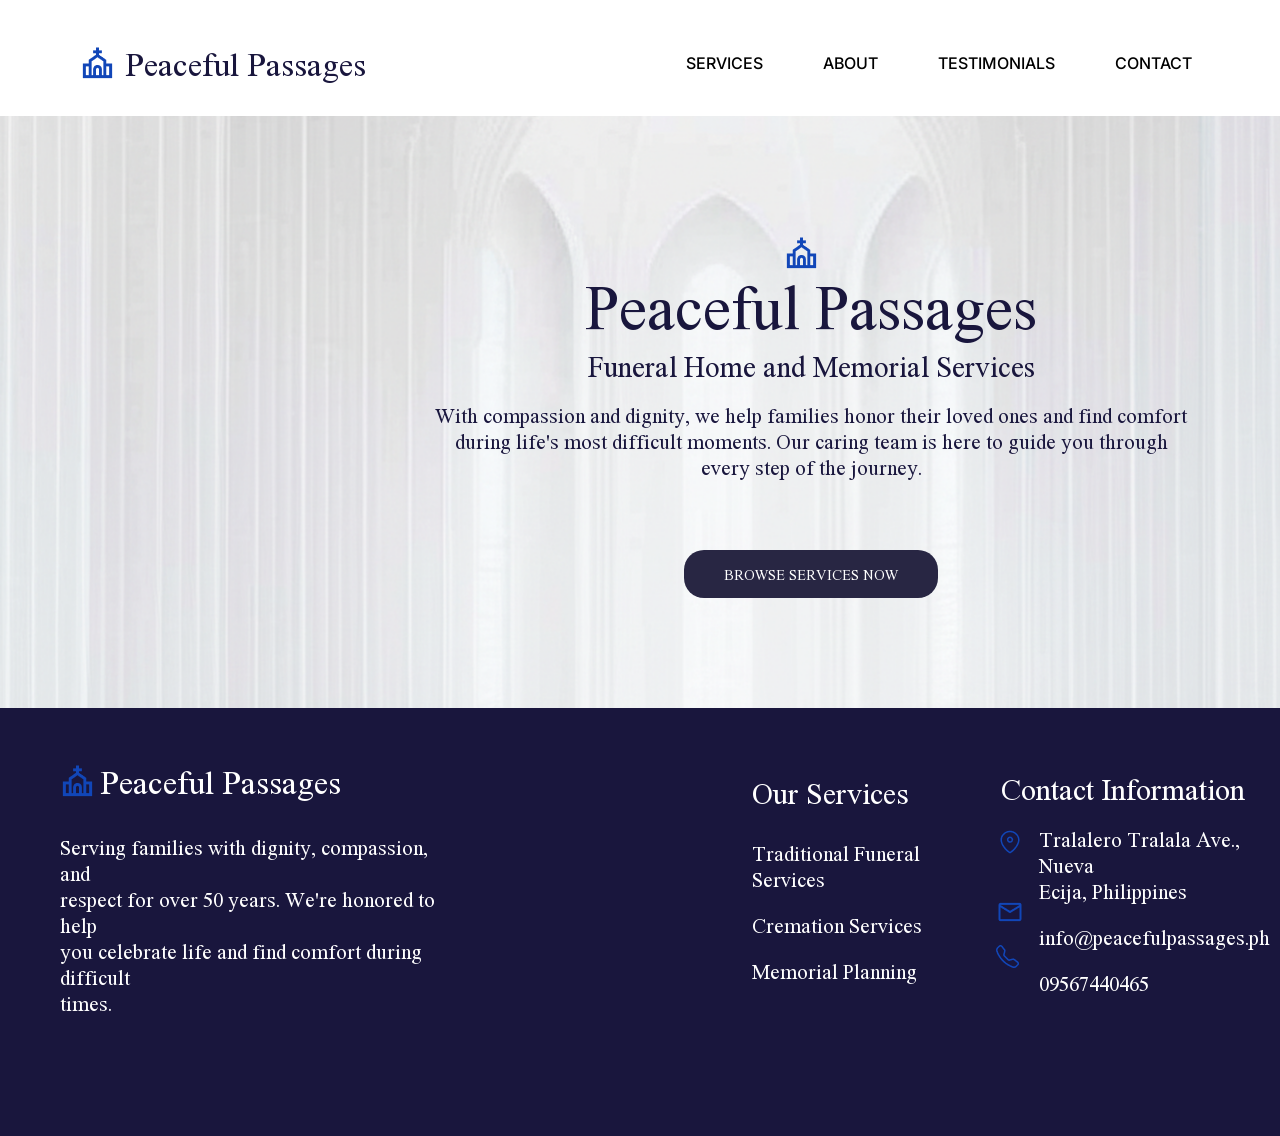
<file: index.html>
<!DOCTYPE html>
<html lang="en">
<head>
    <meta charset="UTF-8">
    <meta name="viewport" content="width=device-width, initial-scale=1.0">
    <title>Peaceful Passages</title>
    <link rel="stylesheet" href="index.css">
    <link rel="preconnect" href="https://fonts.googleapis.com">
    <link rel="preconnect" href="https://fonts.gstatic.com" crossorigin>
    <link href="https://fonts.googleapis.com/css2?family=Inter:ital,opsz,wght@0,14..32,100..900;1,14..32,100..900&family=Lora:ital,wght@0,400..700;1,400..700&family=Montserrat:ital,wght@0,100..900;1,100..900&family=Nuosu+SIL&family=Rubik+Mono+One&family=Rubik:ital,wght@0,300..900;1,300..900&display=swap" rel="stylesheet">
    <link rel="preconnect" href="https://fonts.googleapis.com">
    <link rel="preconnect" href="https://fonts.gstatic.com" crossorigin>
    <link href="https://fonts.googleapis.com/css2?family=Inter:ital,opsz,wght@0,14..32,100..900;1,14..32,100..900&family=Lora:ital,wght@0,400..700;1,400..700&family=Montserrat:ital,wght@0,100..900;1,100..900&family=Nuosu+SIL&family=Rubik+Mono+One&family=Rubik:ital,wght@0,300..900;1,300..900&display=swap" rel="stylesheet">
</head>
<body>
    <div class="header">
        <div class="header-left-section">
            <img src="./images/tdesign_church.png" alt="">
            <p>Peaceful Passages</p>
        </div>
            <div class="header-right-section">
                <ul>
                    <li><p><a class="serv" href="services.html">SERVICES</a></p></li>
                    <li><p>ABOUT</p></li>
                    <li><p><a class="test" href="testimonials.html">TESTIMONIALS</a></p></li>
                    <li><p>CONTACT</p></li>
                </ul>
            </div>
    </div>

    <div class="img-bg">
        <div class="img-bg-center">
            <div class="church">
                <img src="./images/tdesign_church.png" alt="">
            </div>
            <div class="peace">
                <p>Peaceful Passages</p>
            </div>
            <div class="funeral">
                <p>Funeral Home and Memorial Services</p>
            </div>
            <div class="compassion">
                <p>With compassion and dignity, we help families honor their loved ones and find comfort <br>
                    during life's most difficult moments. Our caring team is here to guide you through <br>
                    every step of the journey.</p>
            </div>
            <div class="butt">
                <button  class="button">BROWSE SERVICES NOW</button>
            </div>
        </div>
    </div>

    <div class="last">
        <div class="lasty">
            <div class="last-left-section">
                <img class="jaja" src="./images/tdesign_church.png" alt="">
                <p class="peaces">Peaceful Passages</p>
            </div>
            <div class="mga div">
                <div>
                    <p class="serve">Serving families with dignity, compassion, and <br>
                        respect for over 50 years. We're honored to help <br>
                        you celebrate life and find comfort during difficult <br>
                        times.
                    </p>
                    <div class="one">
                        <ul>
                            <li><p class="our">Our Services</p></li>
                            <li><p class="trad">Traditional Funeral Services</p></li>
                            <li><p class="crem">Cremation Services</p></li>
                            <li><p class="mem">Memorial Planning</p></li>
                        </ul>
                    </div>
                    <div class="hays">
                        <div>
                            <p class="contact">Contact Information</p>
                        </div>
                        <div class="sagol">
                            <div class="imges">
                                <ul>
                                    <li><img class="img1" src="./images/mynaui_location.png" alt=""></li>
                                    <li><img class="img2" src="./images/line-md_email.png" alt=""></li>
                                    <li><img class="img3" src="./images/bi_telephone.png" alt=""></li>
                                </ul>
                            </div>
                            <div class="two">
                                <ul>
                                    <li><p>Tralalero Tralala Ave., Nueva <br> Ecija, Philippines</p></li>
                                    <li><p>info@peacefulpassages.ph</p></li>
                                    <li><p>09567440465</p></li>
                                </ul>
                            </div>
                        </div>
                    </div>
                </div>
            </div>
        </div>
    </div>
</body>
</html>
</file>
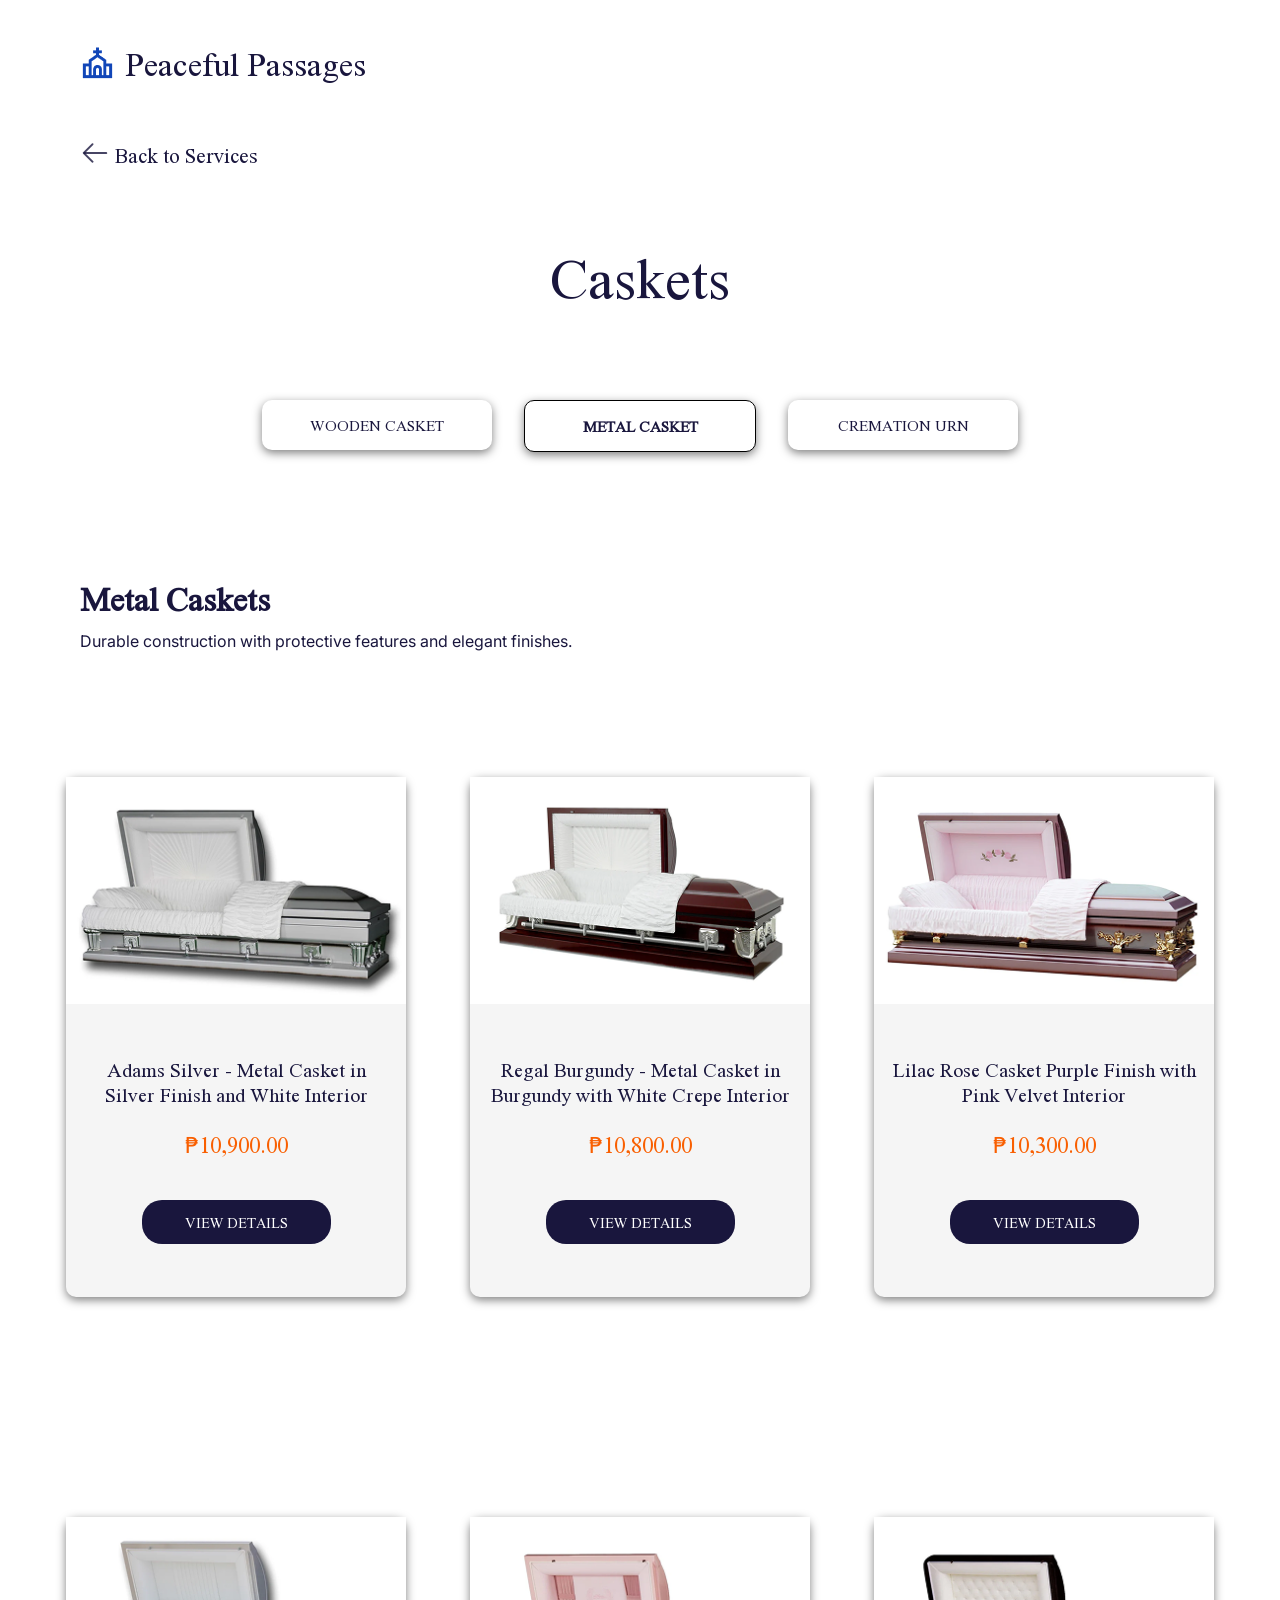
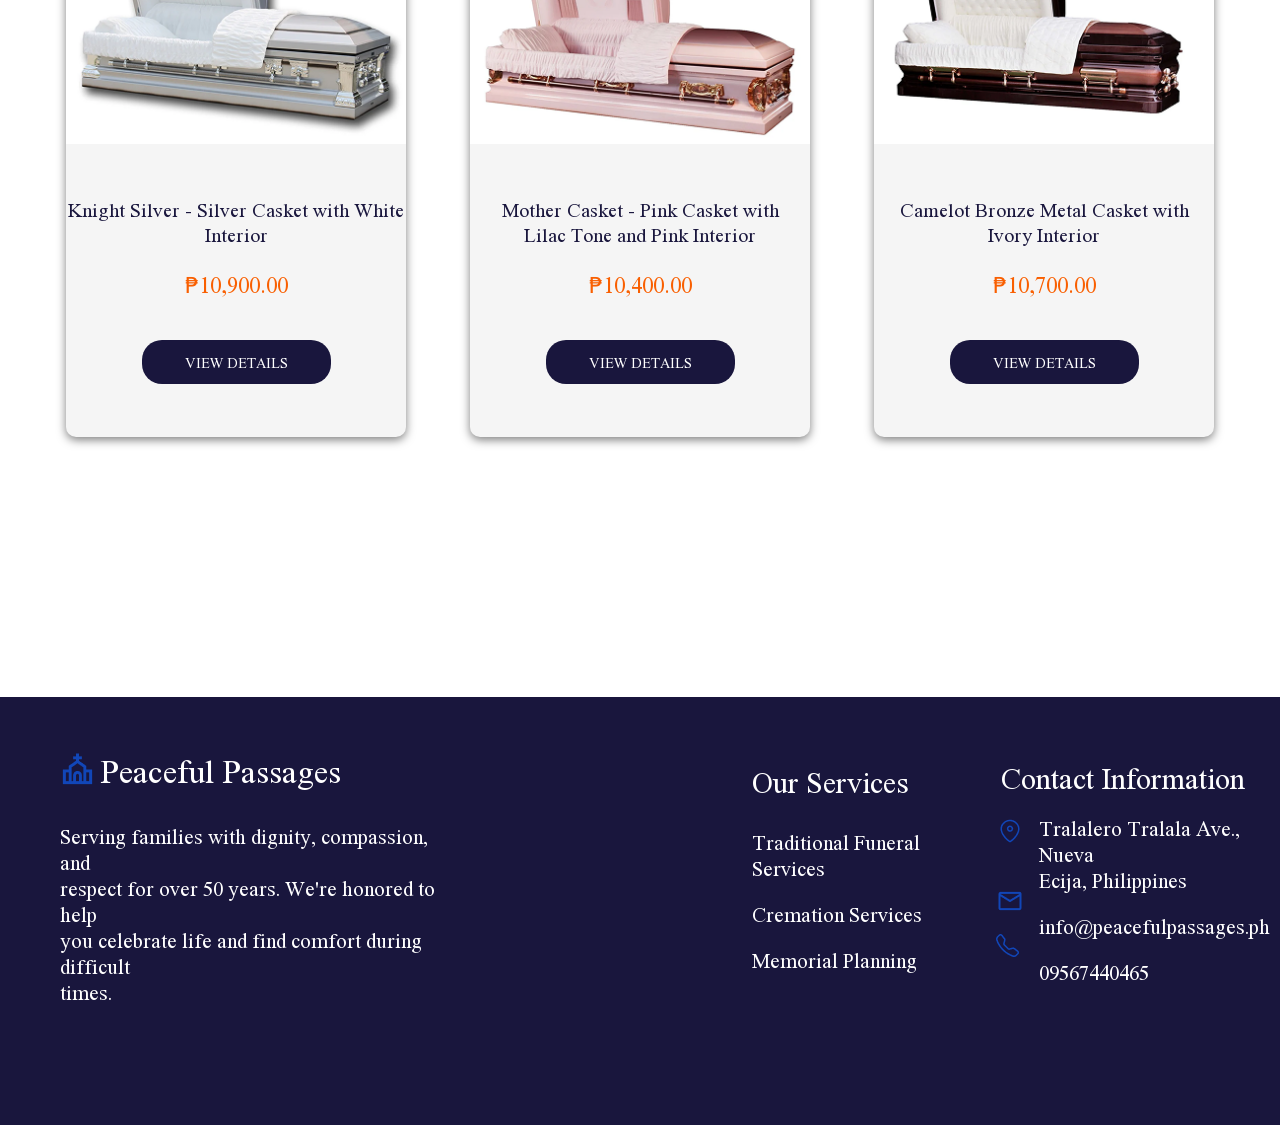
<file: metal.html>
<!DOCTYPE html>
<html lang="en">
<head>
    <meta charset="UTF-8">
    <meta name="viewport" content="width=device-width, initial-scale=1.0">
    <title>Peaceful Passages</title>
    <link rel="stylesheet" href="metal.css">
    <link rel="preconnect" href="https://fonts.googleapis.com">
    <link rel="preconnect" href="https://fonts.gstatic.com" crossorigin>
    <link href="https://fonts.googleapis.com/css2?family=Inter:ital,opsz,wght@0,14..32,100..900;1,14..32,100..900&family=Lora:ital,wght@0,400..700;1,400..700&family=Montserrat:ital,wght@0,100..900;1,100..900&family=Nuosu+SIL&family=Rubik+Mono+One&family=Rubik:ital,wght@0,300..900;1,300..900&display=swap" rel="stylesheet">
    <link rel="preconnect" href="https://fonts.googleapis.com">
    <link rel="preconnect" href="https://fonts.gstatic.com" crossorigin>
    <link href="https://fonts.googleapis.com/css2?family=Inter:ital,opsz,wght@0,14..32,100..900;1,14..32,100..900&family=Lora:ital,wght@0,400..700;1,400..700&family=Montserrat:ital,wght@0,100..900;1,100..900&family=Nuosu+SIL&family=Rubik+Mono+One&family=Rubik:ital,wght@0,300..900;1,300..900&display=swap" rel="stylesheet">
</head>
<body>
    <div class="header">
        <div class="header-left-section">
            <img src="./images/tdesign_church.png" alt="">
            <p><a class="pp" href="index.html">Peaceful Passages</a></p>
        </div>
    </div>
    <div class="ubos">
        <div class="wew">
            <a href="services.html"><img src="./images/line-md_arrow-left.png" alt=""></a>
            <p><a class="kapoy" href="services.html">Back to Services</a></p>
        </div>
    </div>
    <div class="lawas">
        <div class="service">
            <p>Caskets</p>
        </div>
    </div>
    <div class="box-parents">
         <div class="boxes">
            <div class="containers">
                <div class="cardey">
                    <p><a class="mets" href="wooden.html">WOODEN CASKET</a></p>
                </div>
                <div class="cards">
                    <p>METAL CASKET</p>
                </div>
                <div class="cardey">
                    <p><a class="mets" href="crem.html">CREMATION URN</a></p>
                </div>
            </div>
         </div>
    </div>
    <div class="par">
        <div class="par1">
            <h1> Metal Caskets</h1>
            <p>Durable construction with protective features and elegant finishes.</p>
        </div>
    </div>

    <div class="box-parent">
        <div class="box">
            <div class="container">
                <div class="card">
                    <img src="./images/adams silver 1.png" alt="">
                    <p class="choose">Adams Silver - Metal Casket in <br> Silver Finish and White Interior</p>
                    <p class="kwarta">₱10,900.00</p>
                    <button>VIEW DETAILS</button>
                </div>
                <div class="card">
                    <img src="./images/regal 1.png" alt="">
                    <p class="choose">Regal Burgundy - Metal Casket in <br> Burgundy with White Crepe Interior</p>
                    <p class="kwarta">₱10,800.00</p>
                    <button>VIEW DETAILS</button>
                </div>
                <div class="card">
                    <img src="./images/LILAC 1.png" alt="">
                    <p class="choose">Lilac Rose Casket Purple Finish with <br> Pink Velvet Interior</p>
                    <p class="kwarta">₱10,300.00</p>
                    <button>VIEW DETAILS</button>
                </div>
            </div>
        </div>
    </div>

    <div class="box-parenty">
        <div class="box">
            <div class="container">
                <div class="card">
                    <img src="./images/KNIGHT SILVER 1.png" alt="">
                    <p class="choose">Knight Silver - Silver Casket with White Interior</p>
                    <p class="kwarta">₱10,900.00</p>
                    <button>VIEW DETAILS</button>
                </div>
                <div class="card">
                    <img src="./images/mother 1.png" alt="">
                    <p class="choose">Mother Casket - Pink Casket with <br> Lilac Tone and Pink Interior</p>
                    <p class="kwarta">₱10,400.00</p>
                    <button>VIEW DETAILS</button>
                </div>
                <div class="card">
                    <img src="./images/camelot 1.png" alt="">
                    <p class="choose">Camelot Bronze Metal Casket with <br> Ivory Interior</p>
                    <p class="kwarta">₱10,700.00</p>
                    <button>VIEW DETAILS</button>
                </div>
            </div>
        </div>
    </div>

    <div class="last">
        <div class="lasty">
            <div class="last-left-section">
                <img class="jaja" src="./images/tdesign_church.png" alt="">
                <p class="peaces">Peaceful Passages</p>
            </div>
            <div class="mga div">
                <div>
                    <p class="serve">Serving families with dignity, compassion, and <br>
                        respect for over 50 years. We're honored to help <br>
                        you celebrate life and find comfort during difficult <br>
                        times.
                    </p>
                    <div class="one">
                        <ul>
                            <li><p class="our">Our Services</p></li>
                            <li><p class="trad">Traditional Funeral Services</p></li>
                            <li><p class="crem">Cremation Services</p></li>
                            <li><p class="mem">Memorial Planning</p></li>
                        </ul>
                    </div>
                    <div class="hays">
                        <div>
                            <p class="contact">Contact Information</p>
                        </div>
                        <div class="sagol">
                            <div class="imges">
                                <ul>
                                    <li><img class="img1" src="./images/mynaui_location.png" alt=""></li>
                                    <li><img class="img2" src="./images/line-md_email.png" alt=""></li>
                                    <li><img class="img3" src="./images/bi_telephone.png" alt=""></li>
                                </ul>
                            </div>
                            <div class="two">
                                <ul>
                                    <li><p>Tralalero Tralala Ave., Nueva <br> Ecija, Philippines</p></li>
                                    <li><p>info@peacefulpassages.ph</p></li>
                                    <li><p>09567440465</p></li>
                                </ul>
                            </div>
                        </div>
                    </div>
                </div>
            </div>
        </div>
    </div>
</body>
</html>
</file>
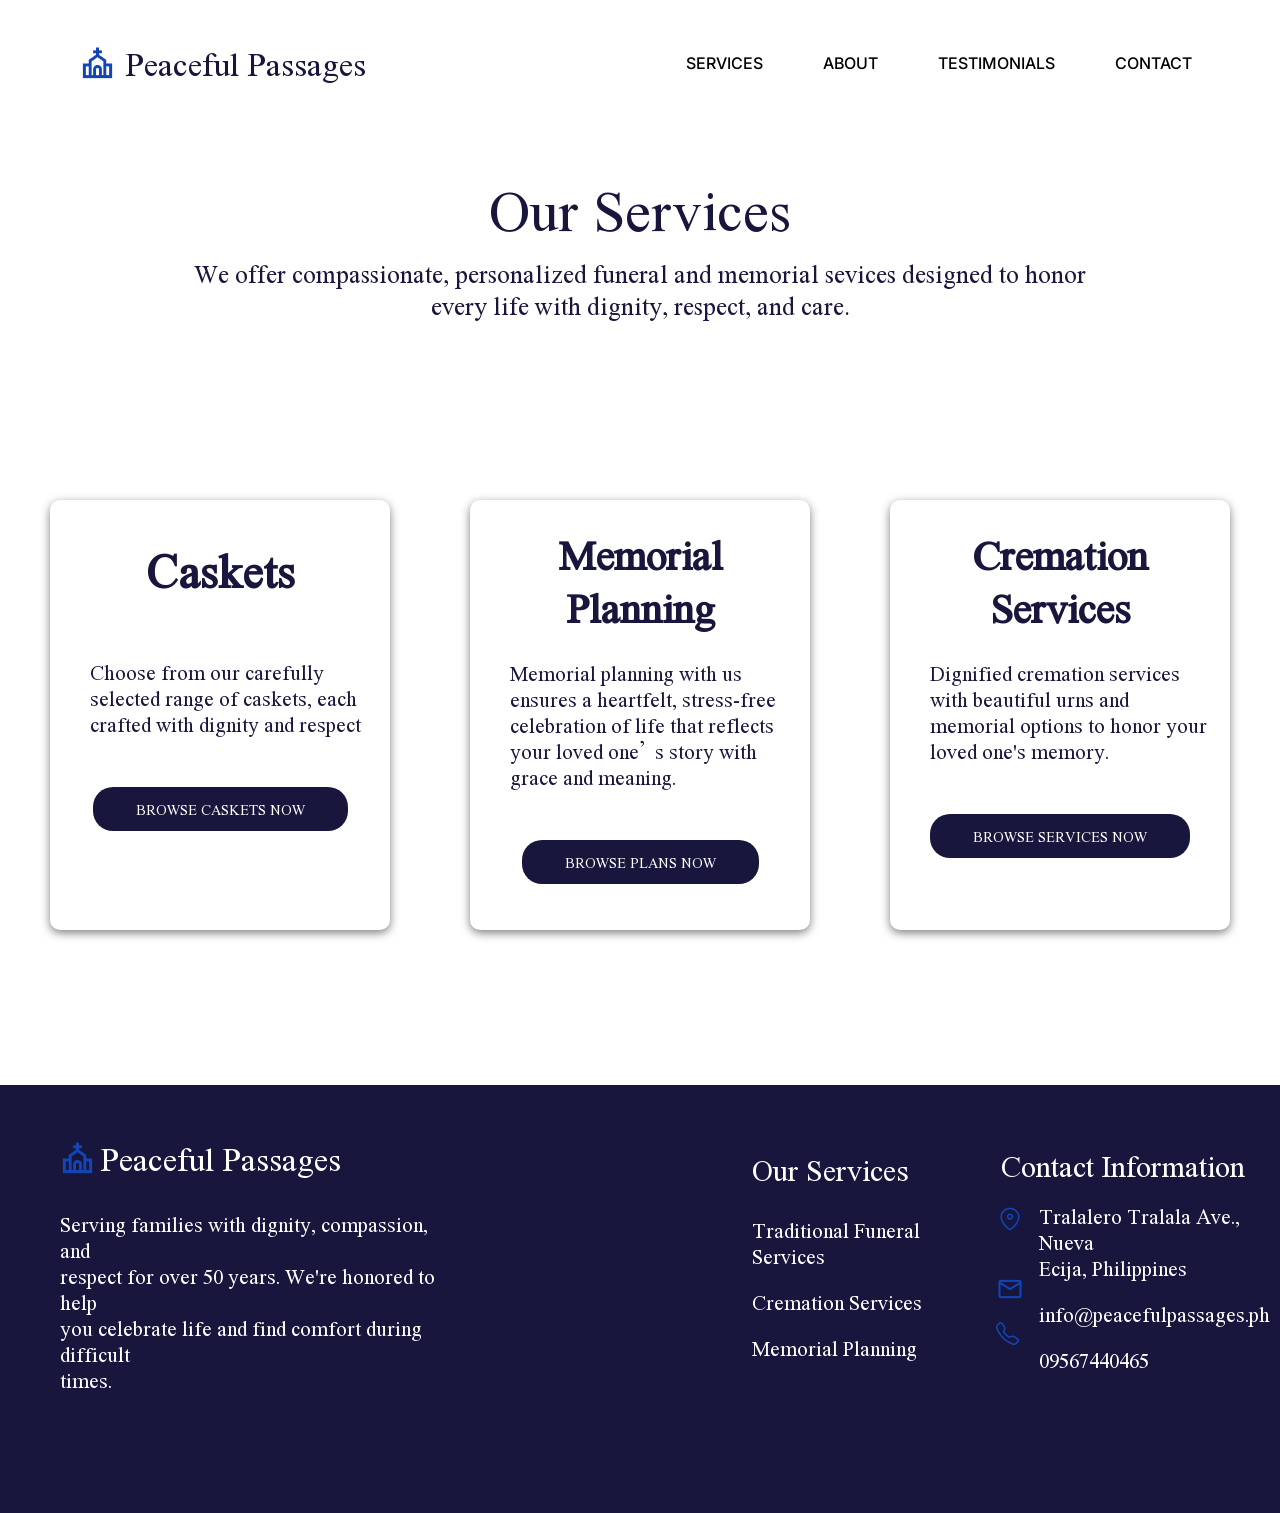
<file: services.html>
<!DOCTYPE html>
<html lang="en">
<head>
    <meta charset="UTF-8">
    <meta name="viewport" content="width=device-width, initial-scale=1.0">
    <title>Peaceful Passages</title>
    <link rel="stylesheet" href="services.css">
    <link rel="preconnect" href="https://fonts.googleapis.com">
    <link rel="preconnect" href="https://fonts.gstatic.com" crossorigin>
    <link href="https://fonts.googleapis.com/css2?family=Inter:ital,opsz,wght@0,14..32,100..900;1,14..32,100..900&family=Lora:ital,wght@0,400..700;1,400..700&family=Montserrat:ital,wght@0,100..900;1,100..900&family=Nuosu+SIL&family=Rubik+Mono+One&family=Rubik:ital,wght@0,300..900;1,300..900&display=swap" rel="stylesheet">
    <link rel="preconnect" href="https://fonts.googleapis.com">
    <link rel="preconnect" href="https://fonts.gstatic.com" crossorigin>
    <link href="https://fonts.googleapis.com/css2?family=Inter:ital,opsz,wght@0,14..32,100..900;1,14..32,100..900&family=Lora:ital,wght@0,400..700;1,400..700&family=Montserrat:ital,wght@0,100..900;1,100..900&family=Nuosu+SIL&family=Rubik+Mono+One&family=Rubik:ital,wght@0,300..900;1,300..900&display=swap" rel="stylesheet">
</head>
<body>
    <div class="header">
        <div class="header-left-section">
            <img src="./images/tdesign_church.png" alt="">
            <p><a class="pp" href="index.html">Peaceful Passages</a></p>
        </div>
        <div class="header-right-section">
            <ul>
                <li><p>SERVICES</p></li>
                <li><p>ABOUT</p></li>
                <li><p><a class="test" href="testimonials.html">TESTIMONIALS</a></p></li>
                <li><p>CONTACT</p></li>
            </ul>
        </div>
    </div>

    <div class="lawas">
        <div class="service">
            <p>Our Services</p>
        </div>
        <div class="offer">
            <p>We offer compassionate, personalized funeral and memorial sevices designed to honor <br> every life with dignity, respect, and care.</p>
        </div>
    </div>

    <div class="box-parent">
        <div class="box">
            <div class="container">
                <div class="card">
                    <h1 class="cask">Caskets</h1>
                    <p class="choose">Choose from our carefully <br>selected range of caskets, each <br> crafted with dignity and respect</p>
                    <button><a class="hays" href="wooden.html">BROWSE CASKETS NOW</a></button>
                </div>
                <div class="card">
                    <h1 class="memo">Memorial <br>Planning</h1>
                    <p>Memorial planning with us <br> ensures a heartfelt, stress-free <br>celebration of life that reflects <br> your loved one’s story with <br> grace and meaning.</p>
                    <button>BROWSE PLANS NOW</button>
                </div>
                <div class="card">
                    <h1 class="memo">Cremation <br>Services</h1>
                    <p>Dignified cremation services <br> with beautiful urns and <br> memorial options to honor your <br>loved one's memory.</p>
                    <button>BROWSE SERVICES NOW</button>
                </div>
            </div>
        </div>
    </div>

    <div class="last">
        <div class="lasty">
            <div class="last-left-section">
                <img class="jaja" src="./images/tdesign_church.png" alt="">
                <p class="peaces">Peaceful Passages</p>
            </div>
            <div class="mga div">
                <div>
                    <p class="serve">Serving families with dignity, compassion, and <br>
                        respect for over 50 years. We're honored to help <br>
                        you celebrate life and find comfort during difficult <br>
                        times.
                    </p>
                    <div class="one">
                        <ul>
                            <li><p class="our">Our Services</p></li>
                            <li><p class="trad">Traditional Funeral Services</p></li>
                            <li><p class="crem">Cremation Services</p></li>
                            <li><p class="mem">Memorial Planning</p></li>
                        </ul>
                    </div>
                    <div class="hays">
                        <div>
                            <p class="contact">Contact Information</p>
                        </div>
                        <div class="sagol">
                            <div class="imges">
                                <ul>
                                    <li><img class="img1" src="./images/mynaui_location.png" alt=""></li>
                                    <li><img class="img2" src="./images/line-md_email.png" alt=""></li>
                                    <li><img class="img3" src="./images/bi_telephone.png" alt=""></li>
                                </ul>
                            </div>
                            <div class="two">
                                <ul>
                                    <li><p>Tralalero Tralala Ave., Nueva <br> Ecija, Philippines</p></li>
                                    <li><p>info@peacefulpassages.ph</p></li>
                                    <li><p>09567440465</p></li>
                                </ul>
                            </div>
                        </div>
                    </div>
                </div>
            </div>
        </div>
    </div>
</body>
</html>
</file>
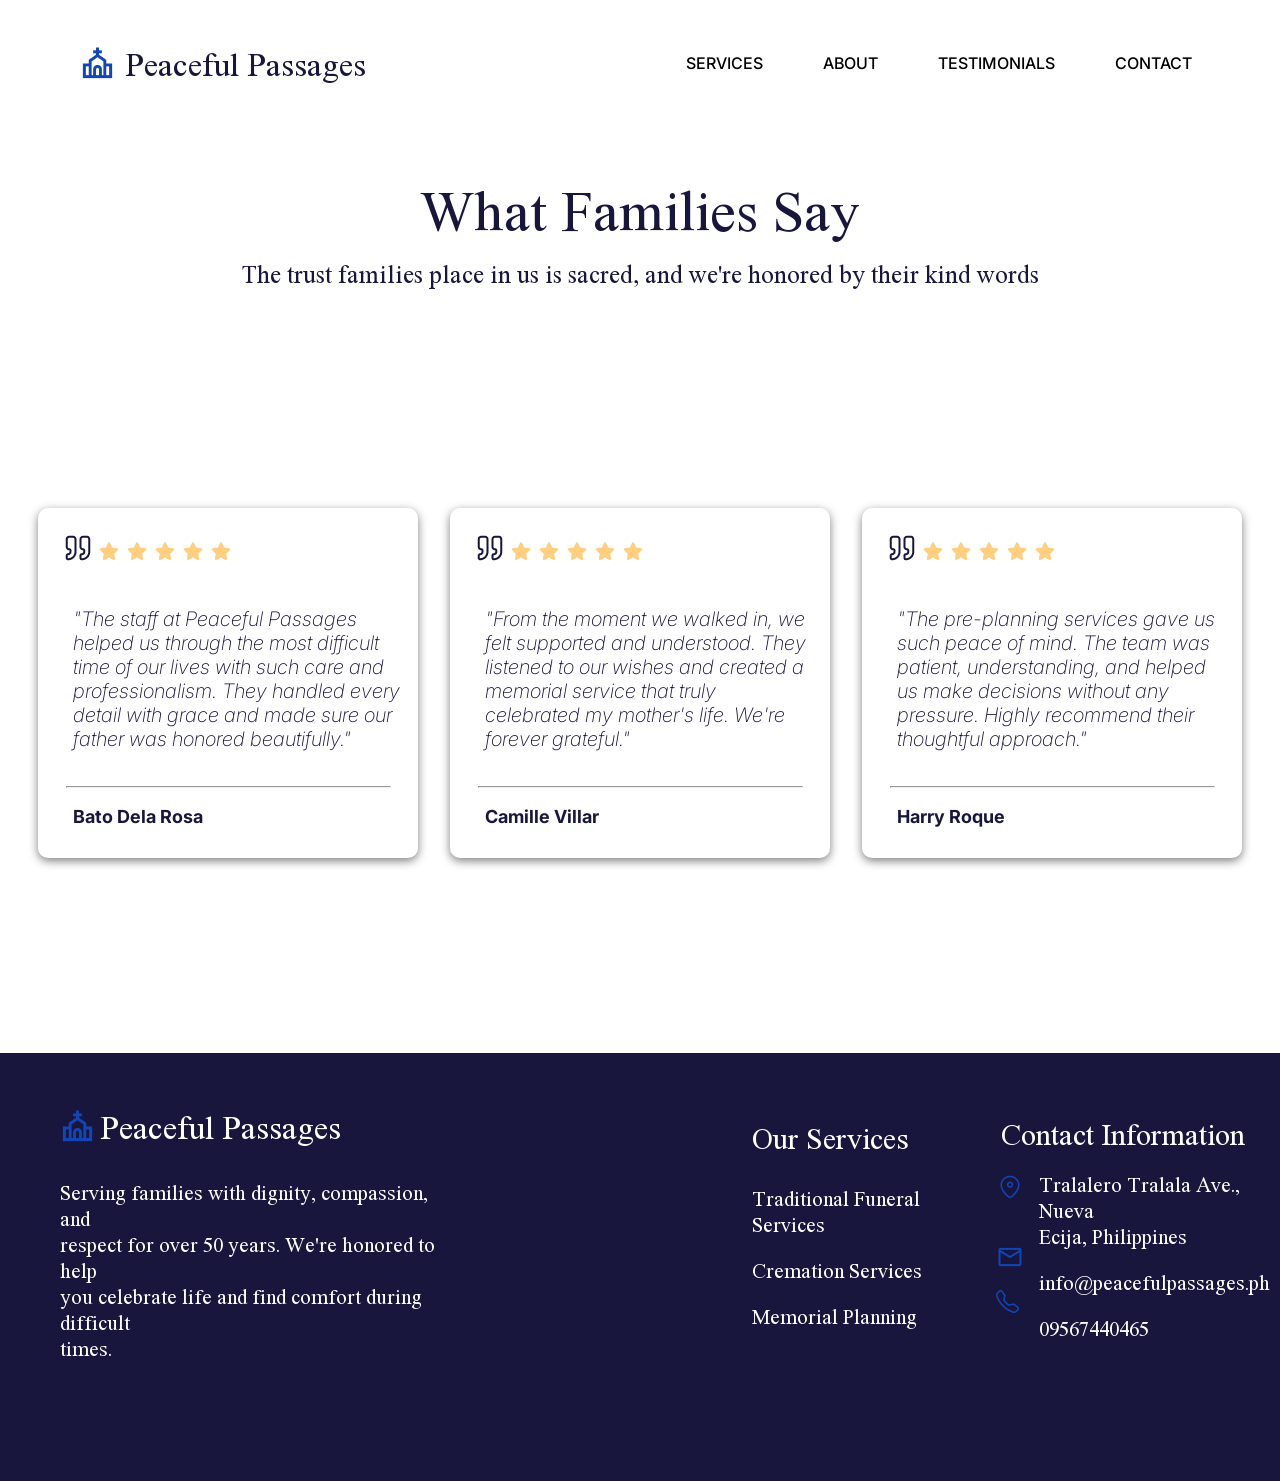
<file: testimonials.html>
<!DOCTYPE html>
<html lang="en">
<head>
    <meta charset="UTF-8">
    <meta name="viewport" content="width=device-width, initial-scale=1.0">
    <title>Peaceful Passages</title>
    <link rel="stylesheet" href="testimonials.css">
    <link rel="preconnect" href="https://fonts.googleapis.com">
    <link rel="preconnect" href="https://fonts.gstatic.com" crossorigin>
    <link href="https://fonts.googleapis.com/css2?family=Inter:ital,opsz,wght@0,14..32,100..900;1,14..32,100..900&family=Lora:ital,wght@0,400..700;1,400..700&family=Montserrat:ital,wght@0,100..900;1,100..900&family=Nuosu+SIL&family=Rubik+Mono+One&family=Rubik:ital,wght@0,300..900;1,300..900&display=swap" rel="stylesheet">
    <link rel="preconnect" href="https://fonts.googleapis.com">
    <link rel="preconnect" href="https://fonts.gstatic.com" crossorigin>
    <link href="https://fonts.googleapis.com/css2?family=Inter:ital,opsz,wght@0,14..32,100..900;1,14..32,100..900&family=Lora:ital,wght@0,400..700;1,400..700&family=Montserrat:ital,wght@0,100..900;1,100..900&family=Nuosu+SIL&family=Rubik+Mono+One&family=Rubik:ital,wght@0,300..900;1,300..900&display=swap" rel="stylesheet">
</head>
<body>
    <div class="header">
        <div class="header-left-section">
            <img src="./images/tdesign_church.png" alt="">
            <p><a class="pp" href="index.html">Peaceful Passages</a></p>
        </div>
        <div class="header-right-section">
            <ul>
                <li><p><a class="serv" href="services.html">SERVICES</a></p></li>
                <li><p>ABOUT</p></li>
                <li><p>TESTIMONIALS</p></li>
                <li><p>CONTACT</p></li>
            </ul>
        </div>
    </div>

    <div class="lawas">
        <div class="service">
            <p>What Families Say</p>
        </div>
        <div class="offer">
            <p>The trust families place in us is sacred, and we're honored by their kind words</p>
        </div>
    </div>

    <div class="box-parent">
        <div class="box">
            <div class="container">
                <div class="card">
                    <div class="stars">
                        <img src="./images/lucide_quote.png" alt="">
                        <img src="./images/weui_star-filled.png" alt="">
                        <img src="./images/weui_star-filled.png" alt="">
                        <img src="./images/weui_star-filled.png" alt="">
                        <img src="./images/weui_star-filled.png" alt="">
                        <img src="./images/weui_star-filled.png" alt="">
                    </div>
                    <p class="text"><i>"The staff at Peaceful Passages <br>helped us through the most difficult <br>time of our lives with such care and <br> professionalism. They handled every <br>detail with grace and made sure our <br> father was honored beautifully."</i></p>
                    <hr>
                    <p class="bato">Bato Dela Rosa</p>
                </div>
                <div class="card">
                    <div class="stars">
                        <img src="./images/lucide_quote.png" alt="">
                        <img src="./images/weui_star-filled.png" alt="">
                        <img src="./images/weui_star-filled.png" alt="">
                        <img src="./images/weui_star-filled.png" alt="">
                        <img src="./images/weui_star-filled.png" alt="">
                        <img src="./images/weui_star-filled.png" alt="">
                    </div>
                    <p class="text"><i>"From the moment we walked in, we <br> felt supported and understood. They <br> listened to our wishes and created a <br> memorial service that truly <br> celebrated my mother's life. We're <br> forever grateful."</i></p>
                    <hr>
                    <p class="bato">Camille Villar</p>
                </div>
                <div class="card">
                    <div class="stars">
                        <img src="./images/lucide_quote.png" alt="">
                        <img src="./images/weui_star-filled.png" alt="">
                        <img src="./images/weui_star-filled.png" alt="">
                        <img src="./images/weui_star-filled.png" alt="">
                        <img src="./images/weui_star-filled.png" alt="">
                        <img src="./images/weui_star-filled.png" alt="">
                    </div>
                    <p class="text"><i>"The pre-planning services gave us such peace of mind. The team was patient, understanding, and helped <br> us make decisions without any <br> pressure. Highly recommend their thoughtful approach."</i></p>
                    <hr>
                    <p class="bato">Harry Roque</p>
                </div>
            </div>
        </div>
    </div>

    <div class="last">
        <div class="lasty">
            <div class="last-left-section">
                <img class="jaja" src="./images/tdesign_church.png" alt="">
                <p class="peaces">Peaceful Passages</p>
            </div>
            <div class="mga div">
                <div>
                    <p class="serve">Serving families with dignity, compassion, and <br>
                        respect for over 50 years. We're honored to help <br>
                        you celebrate life and find comfort during difficult <br>
                        times.
                    </p>
                    <div class="one">
                        <ul>
                            <li><p class="our">Our Services</p></li>
                            <li><p class="trad">Traditional Funeral Services</p></li>
                            <li><p class="crem">Cremation Services</p></li>
                            <li><p class="mem">Memorial Planning</p></li>
                        </ul>
                    </div>
                    <div class="hays">
                        <div>
                            <p class="contact">Contact Information</p>
                        </div>
                        <div class="sagol">
                            <div class="imges">
                                <ul>
                                    <li><img class="img1" src="./images/mynaui_location.png" alt=""></li>
                                    <li><img class="img2" src="./images/line-md_email.png" alt=""></li>
                                    <li><img class="img3" src="./images/bi_telephone.png" alt=""></li>
                                </ul>
                            </div>
                            <div class="two">
                                <ul>
                                    <li><p>Tralalero Tralala Ave., Nueva <br> Ecija, Philippines</p></li>
                                    <li><p>info@peacefulpassages.ph</p></li>
                                    <li><p>09567440465</p></li>
                                </ul>
                            </div>
                        </div>
                    </div>
                </div>
            </div>
        </div>
    </div>
</body>
</html>
</file>
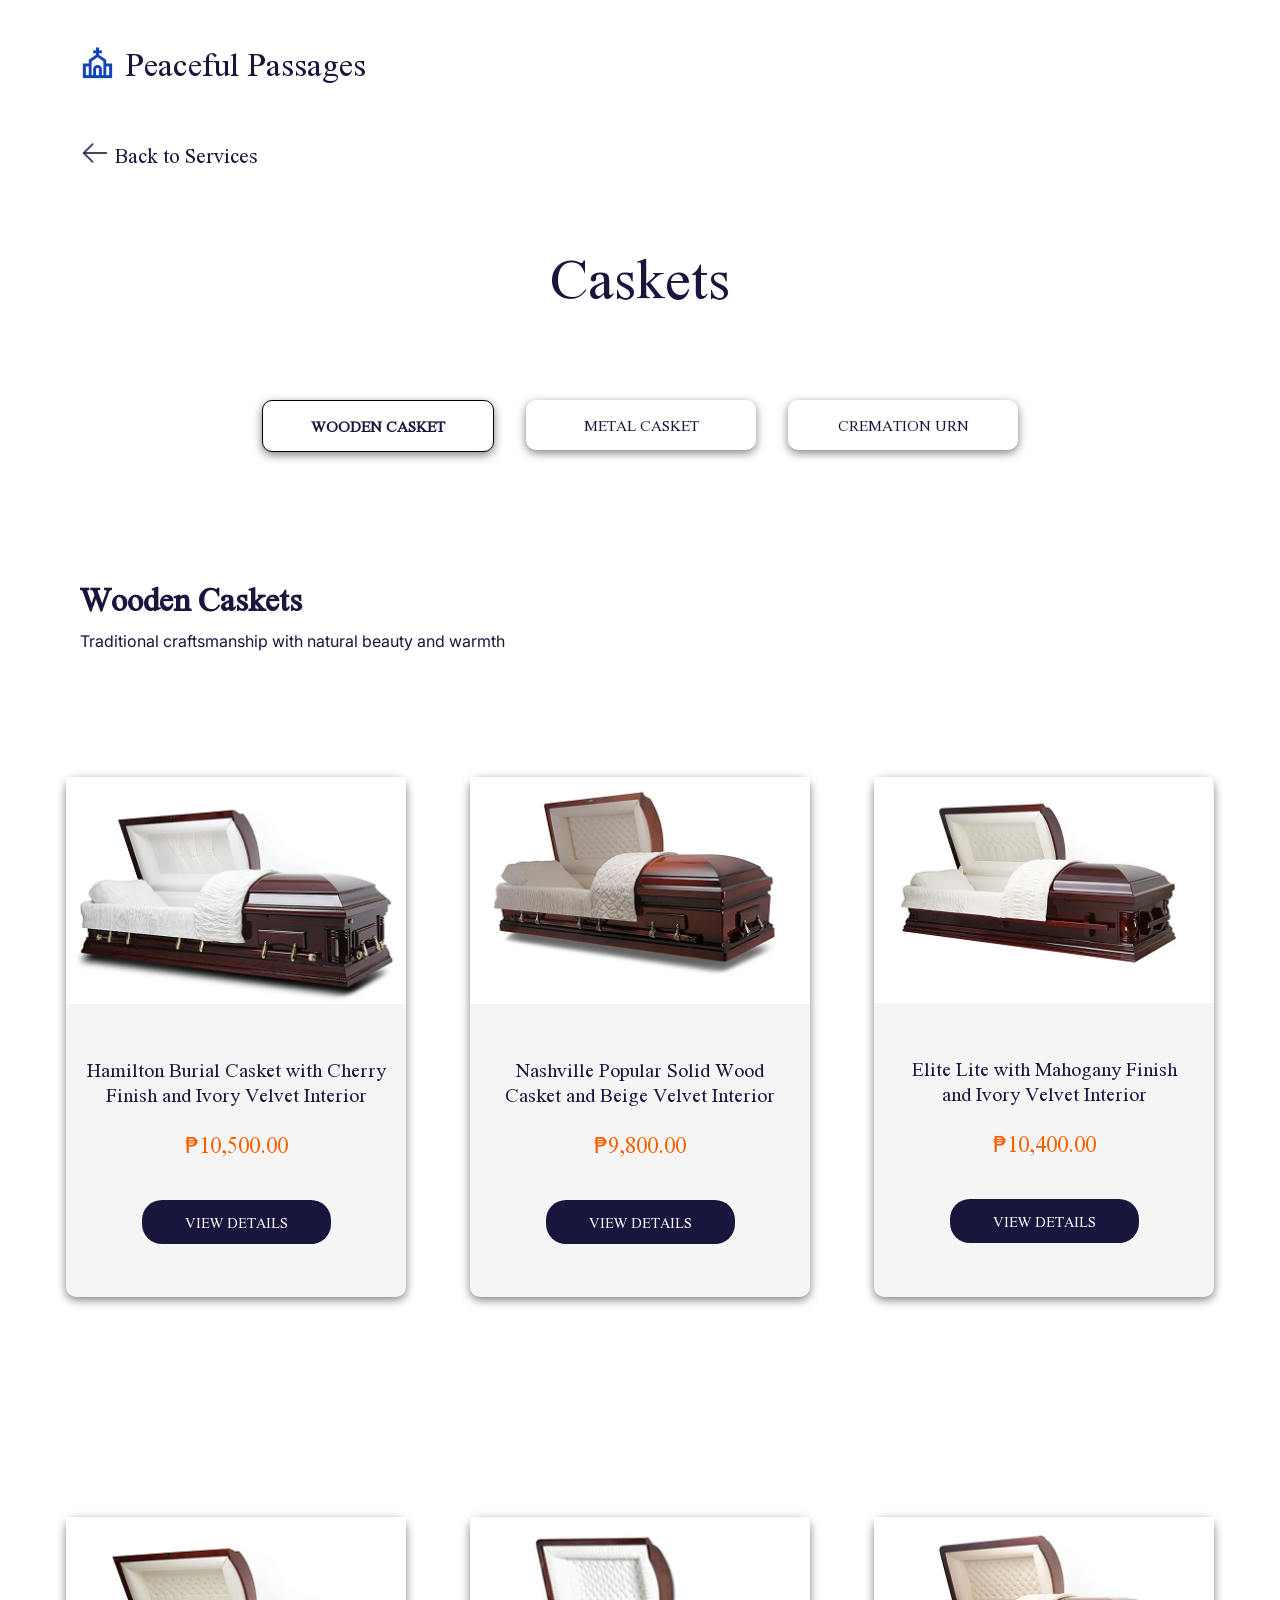
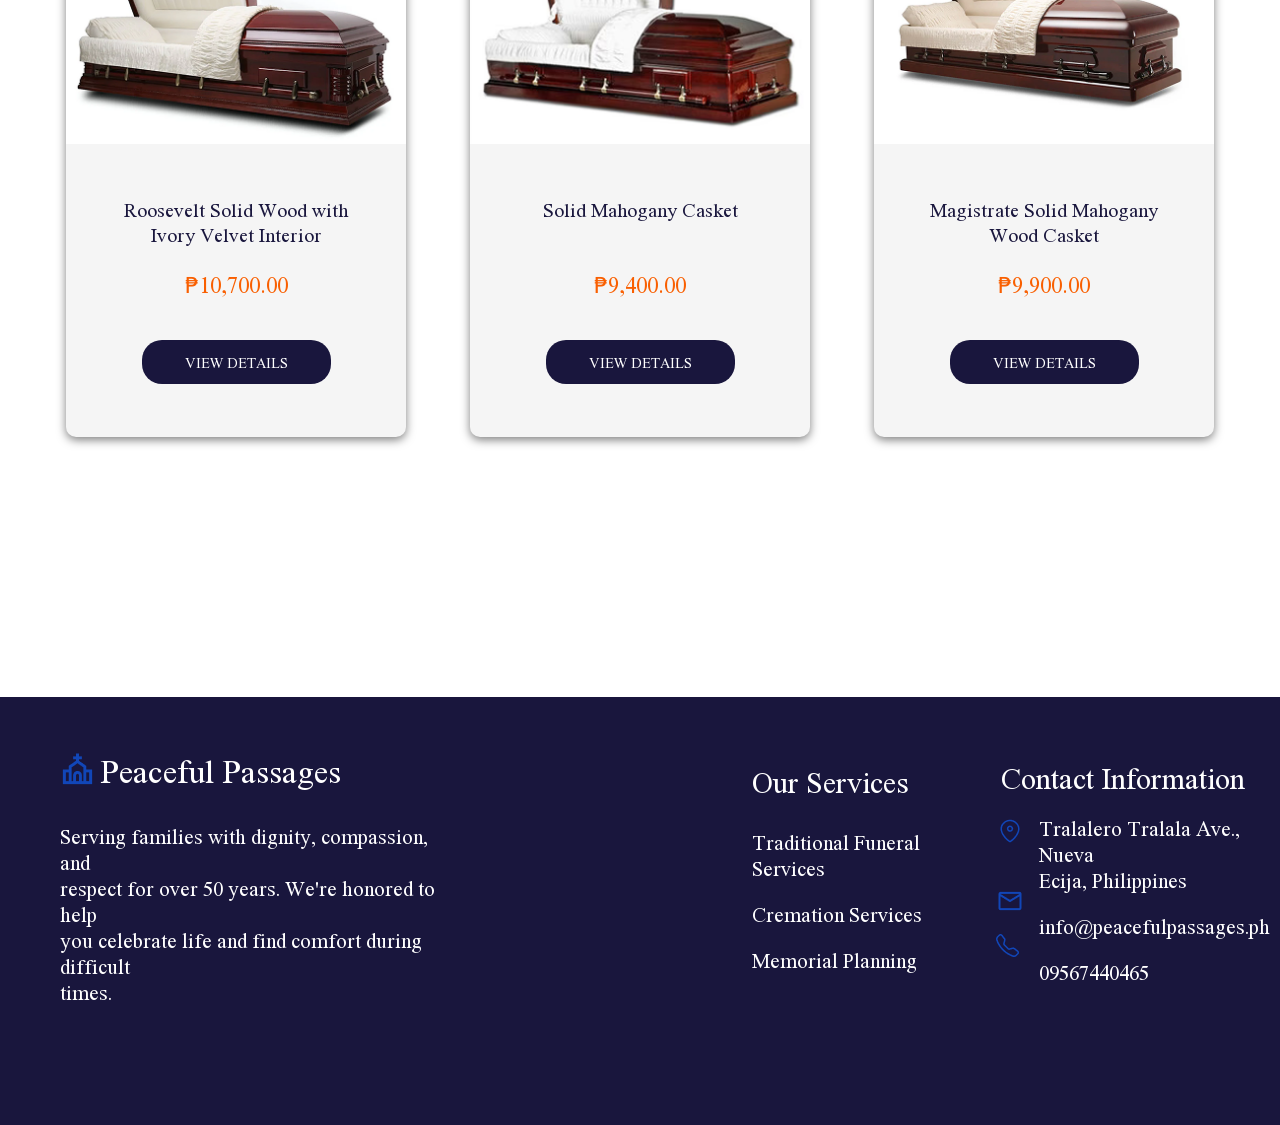
<file: wooden.html>
<!DOCTYPE html>
<html lang="en">
<head>
    <meta charset="UTF-8">
    <meta name="viewport" content="width=device-width, initial-scale=1.0">
    <title>Peaceful Passages</title>
    <link rel="stylesheet" href="wooden.css">
    <link rel="preconnect" href="https://fonts.googleapis.com">
    <link rel="preconnect" href="https://fonts.gstatic.com" crossorigin>
    <link href="https://fonts.googleapis.com/css2?family=Inter:ital,opsz,wght@0,14..32,100..900;1,14..32,100..900&family=Lora:ital,wght@0,400..700;1,400..700&family=Montserrat:ital,wght@0,100..900;1,100..900&family=Nuosu+SIL&family=Rubik+Mono+One&family=Rubik:ital,wght@0,300..900;1,300..900&display=swap" rel="stylesheet">
    <link rel="preconnect" href="https://fonts.googleapis.com">
    <link rel="preconnect" href="https://fonts.gstatic.com" crossorigin>
    <link href="https://fonts.googleapis.com/css2?family=Inter:ital,opsz,wght@0,14..32,100..900;1,14..32,100..900&family=Lora:ital,wght@0,400..700;1,400..700&family=Montserrat:ital,wght@0,100..900;1,100..900&family=Nuosu+SIL&family=Rubik+Mono+One&family=Rubik:ital,wght@0,300..900;1,300..900&display=swap" rel="stylesheet">
</head>
<body>
    <div class="header">
        <div class="header-left-section">
            <img src="./images/tdesign_church.png" alt="">
            <p><a class="pp" href="index.html">Peaceful Passages</a></p>
        </div>
    </div>
    <div class="ubos">
        <div class="wew">
            <a href="services.html"><img src="./images/line-md_arrow-left.png" alt=""></a>
            <p><a class="kapoy" href="services.html">Back to Services</a></p>
        </div>
    </div>
    <div class="lawas">
        <div class="service">
            <p>Caskets</p>
        </div>
    </div>
    <div class="box-parents">
         <div class="boxes">
            <div class="containers">
                <div class="cards">
                    <p>WOODEN CASKET</p>
                </div>
                <div class="cardey">
                    <p><a class="mets" href="metal.html">METAL CASKET</a></p>
                </div>
                <div class="cardey">
                    <p><a class="mets" href="crem.html">CREMATION URN</a></p>
                </div>
            </div>
         </div>
    </div>
    <div class="par">
        <div class="par1">
            <h1> Wooden Caskets</h1>
            <p>Traditional craftsmanship with natural beauty and warmth</p>
        </div>
    </div>

    <div class="box-parent">
        <div class="box">
            <div class="container">
                <div class="card">
                    <img src="./images/hamilton burial casket 1.png" alt="">
                    <p class="choose">Hamilton Burial Casket with Cherry <br> Finish and Ivory Velvet Interior</p>
                    <p class="kwarta">₱10,500.00</p>
                    <button>VIEW DETAILS</button>
                </div>
                <div class="card">
                    <img src="./images/nashville 1.png" alt="">
                    <p class="choose">Nashville Popular Solid Wood <br> Casket and Beige Velvet Interior</p>
                    <p class="kwarta">₱9,800.00</p>
                    <button>VIEW DETAILS</button>
                </div>
                <div class="card">
                    <img src="./images/EliteLite 1.png" alt="">
                    <p class="choose">Elite Lite with Mahogany Finish <br>and Ivory Velvet Interior</p>
                    <p class="kwarta">₱10,400.00</p>
                    <button>VIEW DETAILS</button>
                </div>
            </div>
        </div>
    </div>

    <div class="box-parenty">
        <div class="box">
            <div class="container">
                <div class="card">
                    <img src="./images/ROOSEVELT 1.png" alt="">
                    <p class="choose">Roosevelt Solid Wood with <br> Ivory Velvet Interior</p>
                    <p class="kwarta">₱10,700.00</p>
                    <button>VIEW DETAILS</button>
                </div>
                <div class="card">
                    <img src="./images/mahogany 1.png" alt="">
                    <p class="choose">Solid Mahogany Casket</p>
                    <p class="kwartas">₱9,400.00</p>
                    <button>VIEW DETAILS</button>
                </div>
                <div class="card">
                    <img src="./images/HEIDELBERG 1.png" alt="">
                    <p class="choose">Magistrate Solid Mahogany <br> Wood Casket</p>
                    <p class="kwarta">₱9,900.00</p>
                    <button>VIEW DETAILS</button>
                </div>
            </div>
        </div>
    </div>

    <div class="last">
        <div class="lasty">
            <div class="last-left-section">
                <img class="jaja" src="./images/tdesign_church.png" alt="">
                <p class="peaces">Peaceful Passages</p>
            </div>
            <div class="mga div">
                <div>
                    <p class="serve">Serving families with dignity, compassion, and <br>
                        respect for over 50 years. We're honored to help <br>
                        you celebrate life and find comfort during difficult <br>
                        times.
                    </p>
                    <div class="one">
                        <ul>
                            <li><p class="our">Our Services</p></li>
                            <li><p class="trad">Traditional Funeral Services</p></li>
                            <li><p class="crem">Cremation Services</p></li>
                            <li><p class="mem">Memorial Planning</p></li>
                        </ul>
                    </div>
                    <div class="hays">
                        <div>
                            <p class="contact">Contact Information</p>
                        </div>
                        <div class="sagol">
                            <div class="imges">
                                <ul>
                                    <li><img class="img1" src="./images/mynaui_location.png" alt=""></li>
                                    <li><img class="img2" src="./images/line-md_email.png" alt=""></li>
                                    <li><img class="img3" src="./images/bi_telephone.png" alt=""></li>
                                </ul>
                            </div>
                            <div class="two">
                                <ul>
                                    <li><p>Tralalero Tralala Ave., Nueva <br> Ecija, Philippines</p></li>
                                    <li><p>info@peacefulpassages.ph</p></li>
                                    <li><p>09567440465</p></li>
                                </ul>
                            </div>
                        </div>
                    </div>
                </div>
            </div>
        </div>
    </div>
</body>
</html>
</file>
<file: index.css>
body{
    margin: 0;
    padding: 0;
    display: flex;
    flex-direction: column;
    font-family: "Nuosu SIL";
}

.header{
    display: flex;
    align-items: center;
    justify-content: space-between;
    padding: 10px 3rem 0px 5rem;
}

.header-left-section{
    display: flex;
    align-items: center;
    justify-content: space-evenly;
}

.header-left-section > p{
    padding-left: 10px;
    font-size: 32px;
    color: #19163D;
}

.header-right-section{
    display: flex;
    font-family: "INTER";
    font-weight: 500;
    padding-right: 30px;
    flex-direction: row;
    justify-content: center;
    align-items: center;
}

.header-right-section > ul{
    list-style: none;
  border-radius: 100px;
  padding: 10px;
  /* margin: 0; */
  border: none;
  display: flex;
  gap: 60px;
  justify-content: space-evenly;
  width: 100%;
}

.header-right-section > p{
    padding-left: 70px;
}

.serv, .about, .test{
    text-decoration: none;
    list-style: none;
    color: black;
}
.img-bg {
    background-image: url("./images/hahaha%201.png"); /* or use encoded space */
    background-size: cover;
    display: flex;
}

.img-bg-center{
    align-items: center;
    /* justify-content: center;  */
    text-align: center;
    flex-direction: column;
    margin-left: 435px ;
    display: flex;
}

.church{
    padding: 120px 20px 0px 0px;
    display: block;
    margin-left: auto;
    margin-right: auto;
}

.peace{
    font-size: 60px;
    color: #19163D;
    padding: 0px;
    margin-top: -70px;
    display: flex;
}

.funeral{
    font-size: 28px;
    color: #19163D;
    margin-top: -85px;
}

.compassion{
    font-size: 20px;
    color: #19163D;
    margin-top: -30px;
}

.button{
    background-color: #282643;
    border: none;
    padding: 15px 40px 15px 40px;
    color: white;
    border-radius: 20px;
    font-size: 14px;
    font-family: "Nuosu SIL";
}

.butt{
    padding: 50px 0px 110px 0px;
}

.last{
    background-color: #19163D;
    /* display: flex; */
    font-family: "Nuosu SIL";
}

.last-left-section{
    display: flex;
    align-items: center;
    /* justify-content: space-evenly; */
    padding-left: 60px;
    padding-top: 20px;
}

.peaces{
    font-size: 32px;
    color: white;
    padding-left: 5px;
    /* display: flex; */
}

.serve{
    font-size: 20px;
    color: white;
    padding-left: 60px;
    margin-top: 0px;
    padding-bottom: 100px;
    font-weight: 100;
    /* padding-right: 40px; */
}

.our{
    font-size: 29px;
    /* padding-left: 450px;
    color: white; */
}

.contact{
    font-size: 29px;
    /* padding-left: 20px; */
    color: white;
    margin-top: -65px;
    padding-left: 65px;
}

.mga div{
    display: flex;
}

.imges ul{
    list-style: none;
    margin-top: -08px;
    margin-left: 20px;
}

.img1{
    padding-bottom: 38px;
}

.img2{
    padding-bottom: 15px;
}

.hays{
    display: flex;
    flex-direction: column;
}

.one ul{
    list-style: none;
    border-radius: 100px;
    padding: 10px;
    border: none;
    gap: 60px;
    justify-content: space-evenly;
    width: 100%;
    font-size: 20px;
    color: white;
    padding-left: 310px;
    margin-top: -100px;
}

.two ul{
    list-style: none;
    border-radius: 100px;
    padding: 10px;
    border: none;
    gap: 60px;
    justify-content: space-evenly;
    width: 100%;
    font-size: 20px;
    color: white;
    padding-left: 15px;
    margin-top: -40px;
}

/* .imges {
    flex: 1;
}

.two {
    flex: 1;
} */

/* mobile phone responsive */
@media screen and (max-width: 600px) {
    body {
        padding: 0 10px;
    }
    .header {
        flex-direction: column;
        align-items: flex-start;
        padding: 10px 1rem 0 1rem;
    }
    .header-left-section {
        justify-content: flex-start;
        width: 100%;
    }
    .header-left-section > p {
        font-size: 24px;
        padding-left: 0;
    }
    .header-right-section {
        flex-direction: column;
        align-items: flex-start;
        padding-right: 0;
        margin-top: 20px;
        font-size: 14px;
        align-items: center;
        text-align: center;
        display: flex;
    }
    .header-right-section > ul {
        /* flex-direction: column; */
        text-align: center;
        align-items: center;
        gap: 50px;
        padding: 0;
        width: 100%;
    }
    .img-bg{
        display: flex;
        width: 100%;
    }
    .img-bg-center {
        margin-left: 0;
        padding: 0 10px;
        align-items: center;
    }
    .church {
        padding: 60px 0 0 0;
        width: 100%;
        align-items: center;
    }
    .peace {
        font-size: 36px;
        margin-top: -40px;
        justify-content: center;
    }
    .funeral {
        font-size: 18px;
        margin-top: -50px;
    }
    .compassion {
        font-size: 14px;
        margin-top: -20px;
        text-align: center;
    }
    .button {
        padding: 12px 30px;
        font-size: 12px;
    }
    .butt {
        padding: 30px 0 60px 0;
    }
    .last-left-section {
        /* flex-direction: column; */
        align-items: flex-start;
        padding-left: 10px;
        padding-top: 10px;
        display: flex;
    }
    .jaja{
        padding-top: 20px;
    }
    .peaces {
        font-size: 24px;
        padding-left: 5px;
    }
    .serve {
        font-size: 16px;
        padding-left: 0;
        padding-bottom: 60px;
    }
    .our {
        padding-left: 0;
        font-size: 24px;
    }
    .contact {
        padding-top: 130px;
        padding-left: 0;
        font-size: 24px;
    }
    .mga div {
        flex-direction: column;
    }
    .imges ul {
        padding-left: 0;
        margin-top: 0;
    }
    .one ul{
        padding-left: 0;
        margin-top: 0;
        gap: 20px;
        font-size: 18px;
    }
    .two ul{
        padding-left: 0;
        margin-top: 0;
        gap: 20px;
        font-size: 18px;
    } 
    .hays{
        display: flex;
    }
    .imges{
        display: flex;
        margin-left: -35px;
        margin-top: 5px;
        padding-bottom: 20px;
    }
    .img1{
        padding-bottom: -10px;
    }
    .img2{
        margin-top: -20px;
    }
    .two{
        margin-left: 20px;
        margin-top: -197px;
    }
    .trad, .crem, .mem{
        font-size: 18px;
    }
    .mga div{
        padding-left: 10px;
    }
}
</file>
<file: metal.css>
body{
    margin: 0;
    padding: 0;
    display: flex;
    flex-direction: column;
    font-family: "Nuosu SIL";
}

.header{
    display: flex;
    align-items: center;
    justify-content: space-between;
    padding: 10px 3rem 0px 5rem;
}

.header-left-section{
    display: flex;
    align-items: center;
    justify-content: space-evenly;
}

.header-left-section > p{
    padding-left: 10px;
    font-size: 32px;
    color: #19163D;
}

.pp{
    text-decoration: none;
    border: none;
    color: #19163D;
}

.ubos{
    display: flex;
    align-items: center;
    justify-content: space-between;
    padding: 10px 3rem 0px 5rem;
}

.wew{
    display: flex;
    align-items: center;
    justify-content: space-evenly;
}

.kapoy{
    font-size: 20px;
    padding-left: 5px;
    text-decoration: none;
    border: none;
    color: #19163D;
}

.service{
    display: flex;
    font-size: 55px;
    font-weight: 400;
    text-align: center;
    align-items: center;
    flex-direction: column;
}

.lawas{
    color: #19163D;
}

.box-parents{
    display: flex;
    flex-direction: column;
    margin-top: -210px;
}

.boxes{
    display: flex;
    justify-content: center;
    align-items: center;
    height: 60vh;
}

.containers{
    display: flex;
    gap: 2rem;
}

.cardey{
    background: white;
    border-top-style: solid;
    border-width: 0px;
    width: 230px;
    height: 50px;
    text-align: center;
    border-radius: 10px;
    box-shadow: 0px 3px 10px rgba(0, 0, 0, 0.5);
}

.cardey p{
    color: #19163D;
    font-size: 15px;
}

.mets{
    text-decoration: none;
    color: #19163D;
}

.cards{
    border-style: solid;
    border-width: 1px;
    background: white;
    border-style: solid;
    border-width: 1px;
    width: 230px;
    height: 50px;
    text-align: center;
    border-radius: 10px;
    box-shadow: 0px 3px 10px rgba(0, 0, 0, 0.5);
}

.cards p{
    color: #19163D;
    font-size: 15px;
    font-weight: 600;
}

.par{
    align-items: center;
    justify-content: space-between;
    padding: 10px 3rem 0px 5rem;
    color: #19163D;
    margin-top: -150px;
}

.par1{
    align-items: center;
    justify-content: space-evenly;
}

.par1 p{
    font-size: 16px;
    font-family: "Inter";
    margin-top: -10px;
}

.box-parent{
    display: flex;
    flex-direction: column;
    padding-top: 100px;
}

.box-parenty{
    display: flex;
    flex-direction: column;
    padding-top: 200px;
}

.box{
    display: flex;
    justify-content: center;
    align-items: center;
    height: 60vh;
}

.container{
    display: flex;
    gap: 4rem;
}

.card{
    background: #F5F5F5;
    border-top-style: solid;
    border-width: 0px;
    width: 340px;
    height: 520px;
    text-align: center;
    border-radius: 10px;
    box-shadow: 0px 3px 10px rgba(0, 0, 0, 0.5);
}

.card img{
    width: 100%;
}

.card button{
    background-color: #19163D;
    color: white;
    font-family: "Nuosu SIL";
    border: 0;
    margin-top: 20px;
    padding: 13px 43px 13px 43px;
    border-radius: 20px;
    font-size: 14px;
}

.choose{
    color: #19163D;
    padding-top: 30px;
    font-size: 19px;
    align-items: center;
    padding-left: -4px;
}

.kwarta{
    color: #F95F00;
    font-size: 22px;
}

.last{
    background-color: #19163D;
    /* display: flex; */
    font-family: "Nuosu SIL";
    margin-top: 250px;
}

.last-left-section{
    display: flex;
    align-items: center;
    /* justify-content: space-evenly; */
    padding-left: 60px;
    padding-top: 20px;
}

.peaces{
    font-size: 32px;
    color: white;
    padding-left: 5px;
    /* display: flex; */
}

.serve{
    font-size: 20px;
    color: white;
    padding-left: 60px;
    margin-top: 0px;
    padding-bottom: 100px;
    font-weight: 100;
    /* padding-right: 40px; */
}

.our{
    font-size: 29px;
    /* padding-left: 450px;
    color: white; */
}

.contact{
    font-size: 29px;
    /* padding-left: 20px; */
    color: white;
    margin-top: -65px;
    padding-left: 65px;
}

.mga div{
    display: flex;
}

.imges ul{
    list-style: none;
    margin-top: -08px;
    margin-left: 20px;
}

.img1{
    padding-bottom: 38px;
}

.img2{
    padding-bottom: 15px;
}

.hays{
    display: flex;
    flex-direction: column;
}

.one ul{
    list-style: none;
    border-radius: 100px;
    padding: 10px;
    border: none;
    gap: 60px;
    justify-content: space-evenly;
    width: 100%;
    font-size: 20px;
    color: white;
    padding-left: 310px;
    margin-top: -100px;
}

.two ul{
    list-style: none;
    border-radius: 100px;
    padding: 10px;
    border: none;
    gap: 60px;
    justify-content: space-evenly;
    width: 100%;
    font-size: 20px;
    color: white;
    padding-left: 15px;
    margin-top: -40px;
}

@media screen and (max-width: 600px) {
    body {
        padding: 0 10px;
    }
    .header {
        flex-direction: column;
        align-items: flex-start;
        padding: 10px 1rem 0 1rem;
    }
    .header-left-section {
        justify-content: flex-start;
        width: 100%;
    }
    .header-left-section > p {
        font-size: 24px;
        padding-left: 0;
    }
    .ubos{
        text-align: left;
        align-items: start;
        padding-left: 10px;
    }
    .kapoy{
        font-size: 18px; 
    }
    .wew img{
        height: 4vh;
    }
    .service p{
        font-size: 40px;
    }
    .boxes{
        flex-direction: row;
        padding-top: 15px;
        /* height: auto; */
        /* padding: 20px 0; */
    }
    .containers{
        flex-direction: row;
        gap: 15px;
        width: 90%;
    }
    .cards p{
        padding-top: 4px;
        font-size: 13px;
    }
    .mets{
        font-size: 13px;
    }
    .par{
        text-align: left;
        padding-left: 10px;
    }
    .par1 h1{
        font-size: 23px;
    }
    .par1 p{
        font-size: 15px;
    }
    .box{
        flex-direction: column;
        height: auto;
        padding: 20px 0;
    }
    .container{
        flex-direction: column;
        gap: 2rem;
    }
    .card{
        width: 110%;
        height: auto;
    }
    .choose{
        font-size: 35px;
    }
    .card p{
        font-size: 17px;
    }
    .card button{
        margin-bottom: 35px;
        font-size: 13px;
        width: 60%;
    }
    .box-parenty{
        margin-top: -210px;
        align-items: center;
    }
    .last-left-section {
        /* flex-direction: column; */
        align-items: flex-start;
        padding-left: 10px;
        padding-top: 10px;
        display: flex;
    }
    .jaja{
        padding-top: 20px;
    }
    .peaces {
        font-size: 24px;
        padding-left: 5px;
    }
    .serve {
        font-size: 16px;
        padding-left: 0;
        padding-bottom: 60px;
    }
    .our {
        padding-left: 0;
        font-size: 24px;
    }
    .contact {
        padding-top: 130px;
        padding-left: 0;
        font-size: 24px;
    }
    .mga div {
        flex-direction: column;
    }
    .imges ul {
        padding-left: 0;
        margin-top: 0;
    }
    .one ul{
        padding-left: 0;
        margin-top: 0;
        gap: 20px;
        font-size: 18px;
    }
    .two ul{
        padding-left: 0;
        margin-top: 0;
        gap: 20px;
        font-size: 18px;
    } 
    .hays{
        display: flex;
    }
    .imges{
        display: flex;
        margin-left: -35px;
        margin-top: 5px;
        padding-bottom: 20px;
    }
    .img1{
        padding-bottom: -10px;
    }
    .img2{
        margin-top: -20px;
    }
    .two{
        margin-left: 20px;
        margin-top: -197px;
    }
    .trad, .crem, .mem{
        font-size: 18px;
    }
    .mga div{
        padding-left: 10px;
    }
}
</file>
<file: services.css>
body{
    margin: 0;
    padding: 0;
    display: flex;
    flex-direction: column;
    font-family: "Nuosu SIL";
}

.header{
    display: flex;
    align-items: center;
    justify-content: space-between;
    padding: 10px 3rem 0px 5rem;
}

.header-left-section{
    display: flex;
    align-items: center;
    justify-content: space-evenly;
}

.header-left-section > p{
    padding-left: 10px;
    font-size: 32px;
    color: #19163D;
}

.header-right-section{
    display: flex;
    font-family: "INTER";
    font-weight: 500;
    padding-right: 30px;
    flex-direction: row;
    justify-content: center;
    align-items: center;
}

.header-right-section > ul{
    list-style: none;
  border-radius: 100px;
  padding: 10px;
  /* margin: 0; */
  border: none;
  display: flex;
  gap: 60px;
  justify-content: space-evenly;
  width: 100%;
}

.header-right-section > p{
    padding-left: 70px;
}

.serv, .test{
    text-decoration: none;
    list-style: none;
    color: black;
}

.pp{
    text-decoration: none;
    border: none;
    color: #19163D;
}

.service{
    display: flex;
    font-size: 55px;
    font-weight: 400;
    text-align: center;
    align-items: center;
    flex-direction: column;
}

.offer{
    display: flex;
    font-size: 24px;
    font-weight: 400;
    flex-direction: column;
    text-align: center;
    margin-top: -65px;
}

.lawas{
    color: #19163D;
}

.test{
    text-decoration: none;
    list-style: none;
    color: black;
}

.box-parent{
    display: flex;
    flex-direction: column;
    padding-top: 100px;
}

.box{
    display: flex;
    justify-content: center;
    align-items: center;
    height: 60vh;
}

.container{
    display: flex;
    gap: 5rem;
}

.card{
    background: white;
    border-top-style: solid;
    border-width: 0px;
    width: 340px;
    height: 430px;
    text-align: center;
    border-radius: 10px;
    box-shadow: 0px 3px 10px rgba(0, 0, 0, 0.5);
}

.cask{
    color: #19163D;
    padding-top: 10px;
    font-size: 45px;
}

.card p{
    color: #19163D;
    text-align: left;
    padding-left: 40px;
    font-size: 20px;
}

.card button{
    background-color: #19163D;
    color: white;
    font-family: "Nuosu SIL";
    border: 0;
    margin-top: 30px;
    padding: 13px 43px 13px 43px;
    border-radius: 20px;
    font-size: 14px;
}

.hays{
    text-decoration: none;
    color: white;
}

.memo{
    font-size: 40px;
    color: #19163D;
}

.choose{
    padding-top: 30px;
}

.last{
    background-color: #19163D;
    /* display: flex; */
    font-family: "Nuosu SIL";
    margin-top: 100px;
}

.last-left-section{
    display: flex;
    align-items: center;
    /* justify-content: space-evenly; */
    padding-left: 60px;
    padding-top: 20px;
}

.peaces{
    font-size: 32px;
    color: white;
    padding-left: 5px;
    /* display: flex; */
}

.serve{
    font-size: 20px;
    color: white;
    padding-left: 60px;
    margin-top: 0px;
    padding-bottom: 100px;
    font-weight: 100;
    /* padding-right: 40px; */
}

.our{
    font-size: 29px;
    /* padding-left: 450px;
    color: white; */
}

.contact{
    font-size: 29px;
    /* padding-left: 20px; */
    color: white;
    margin-top: -65px;
    padding-left: 65px;
}

.mga div{
    display: flex;
}

.imges ul{
    list-style: none;
    margin-top: -08px;
    margin-left: 20px;
}

.img1{
    padding-bottom: 38px;
}

.img2{
    padding-bottom: 15px;
}

.hays{
    display: flex;
    flex-direction: column;
}

.one ul{
    list-style: none;
    border-radius: 100px;
    padding: 10px;
    border: none;
    gap: 60px;
    justify-content: space-evenly;
    width: 100%;
    font-size: 20px;
    color: white;
    padding-left: 310px;
    margin-top: -100px;
}

.two ul{
    list-style: none;
    border-radius: 100px;
    padding: 10px;
    border: none;
    gap: 60px;
    justify-content: space-evenly;
    width: 100%;
    font-size: 20px;
    color: white;
    padding-left: 15px;
    margin-top: -40px;
}

@media screen and (max-width: 600px) {
    body {
        padding: 0 10px;
    }
    .header {
        flex-direction: column;
        align-items: flex-start;
        padding: 10px 1rem 0 1rem;
    }
    .header-left-section {
        justify-content: flex-start;
        width: 100%;
    }
    .header-left-section > p {
        font-size: 24px;
        padding-left: 0;
    }
    .header-right-section {
        flex-direction: column;
        align-items: flex-start;
        padding-right: 0;
        margin-top: 20px;
        font-size: 14px;
        align-items: center;
        text-align: center;
        display: flex;
    }
    .header-right-section > ul {
        /* flex-direction: column; */
        text-align: center;
        align-items: center;
        gap: 50px;
        padding: 0;
        width: 100%;
    }
    .lawas{
        text-align: center;
        align-items: center;
    }
    .service p{
        font-size: 40px;
    }
    .offer{
        font-size: 15px;
        padding-top: 10px;
    }
    .box{
        flex-direction: column;
        height: auto;
        padding: 20px 0;
    }
    .container {
        flex-direction: column;
        gap: 2rem;
    }
    .card {
        width: 110%;
        height: auto;
    }
    .cask, .memo{
        font-size: 35px;
    }
    .choose{
        font-size: 18px;
    }
    .card p{
        font-size: 16px;
    }
    .card button{
        margin-bottom: 35px;
        font-size: 10px;
        width: 80%;
    }
    .last-left-section {
        /* flex-direction: column; */
        align-items: flex-start;
        padding-left: 10px;
        padding-top: 10px;
        display: flex;
    }
    .jaja{
        padding-top: 20px;
    }
    .peaces {
        font-size: 24px;
        padding-left: 5px;
    }
    .serve {
        font-size: 16px;
        padding-left: 0;
        padding-bottom: 60px;
    }
    .our {
        padding-left: 0;
        font-size: 24px;
    }
    .contact {
        padding-top: 130px;
        padding-left: 0;
        font-size: 24px;
    }
    .mga div {
        flex-direction: column;
    }
    .imges ul {
        padding-left: 0;
        margin-top: 0;
    }
    .one ul{
        padding-left: 0;
        margin-top: 0;
        gap: 20px;
        font-size: 18px;
    }
    .two ul{
        padding-left: 0;
        margin-top: 0;
        gap: 20px;
        font-size: 18px;
    } 
    .hays{
        display: flex;
    }
    .imges{
        display: flex;
        margin-left: -35px;
        margin-top: 5px;
        padding-bottom: 20px;
    }
    .img1{
        padding-bottom: -10px;
    }
    .img2{
        margin-top: -20px;
    }
    .two{
        margin-left: 20px;
        margin-top: -197px;
    }
    .trad, .crem, .mem{
        font-size: 18px;
    }
    .mga div{
        padding-left: 10px;
    }
}
</file>
<file: testimonials.css>
body{
    margin: 0;
    padding: 0;
    display: flex;
    flex-direction: column;
    font-family: "Nuosu SIL";
}

.header{
    display: flex;
    align-items: center;
    justify-content: space-between;
    padding: 10px 3rem 0px 5rem;
}

.header-left-section{
    display: flex;
    align-items: center;
    justify-content: space-evenly;
}

.header-left-section > p{
    padding-left: 10px;
    font-size: 32px;
    color: #19163D;
}

.header-right-section{
    display: flex;
    font-family: "INTER";
    font-weight: 500;
    padding-right: 30px;
    flex-direction: row;
    justify-content: center;
    align-items: center;
}

.header-right-section > ul{
    list-style: none;
  border-radius: 100px;
  padding: 10px;
  /* margin: 0; */
  border: none;
  display: flex;
  gap: 60px;
  justify-content: space-evenly;
  width: 100%;
}

.header-right-section > p{
    padding-left: 70px;
}

.serv, .test{
    text-decoration: none;
    list-style: none;
    color: black;
}

.pp{
    text-decoration: none;
    border: none;
    color: #19163D;
}

.service{
    display: flex;
    font-size: 55px;
    font-weight: 400;
    text-align: center;
    align-items: center;
    flex-direction: column;
}

.offer{
    display: flex;
    font-size: 24px;
    font-weight: 400;
    flex-direction: column;
    text-align: center;
    margin-top: -65px;
}

.lawas{
    color: #19163D;
}

.serv{
    text-decoration: none;
    list-style: none;
    color: black;
}

.box-parent{
    display: flex;
    flex-direction: column;
    padding-top: 100px;
}

.box{
    display: flex;
    justify-content: center;
    align-items: center;
    height: 60vh;
}

.container{
    display: flex;
    gap: 2rem;
}

.card{
    background: white;
    border-top-style: solid;
    border-width: 0px;
    width: 380px;
    height: 350px;
    text-align: center;
    border-radius: 10px;
    box-shadow: 0px 3px 10px rgba(0, 0, 0, 0.5);
}

.cask{
    color: #19163D;
    padding-top: 10px;
    font-size: 45px;
}

.text{
    color: #19163D;
    text-align: left;
    padding-left: 35px;
    font-size: 20px;
    font-family: "Inter";
    padding-top: 20px;
    font-weight:200;
}

.card button{
    background-color: #19163D;
    color: white;
    font-family: "Nuosu SIL";
    border: 0;
    margin-top: 30px;
    padding: 13px 43px 13px 43px;
    border-radius: 20px;
    font-size: 14px;
}

.memo{
    font-size: 40px;
    color: #19163D;
}

.stars{
    text-align: left;
    padding: 25px 0px 0px 25px;
}

.card hr{
    width: 85%;
    margin-top: 35px;
}

.bato{
    font-family: "Inter";
    font-weight: 700;
    font-size: 18px;
    color: #19163D;
    text-align: left;
    padding-left: 35px;
}

.last{
    background-color: #19163D;
    /* display: flex; */
    font-family: "Nuosu SIL";
    margin-top: 100px;
}

.last-left-section{
    display: flex;
    align-items: center;
    /* justify-content: space-evenly; */
    padding-left: 60px;
    padding-top: 20px;
}

.peaces{
    font-size: 32px;
    color: white;
    padding-left: 5px;
    /* display: flex; */
}

.serve{
    font-size: 20px;
    color: white;
    padding-left: 60px;
    margin-top: 0px;
    padding-bottom: 100px;
    font-weight: 100;
    /* padding-right: 40px; */
}

.our{
    font-size: 29px;
    /* padding-left: 450px;
    color: white; */
}

.contact{
    font-size: 29px;
    /* padding-left: 20px; */
    color: white;
    margin-top: -65px;
    padding-left: 65px;
}

.mga div{
    display: flex;
}

.imges ul{
    list-style: none;
    margin-top: -08px;
    margin-left: 20px;
}

.img1{
    padding-bottom: 38px;
}

.img2{
    padding-bottom: 15px;
}

.hays{
    display: flex;
    flex-direction: column;
}

.one ul{
    list-style: none;
    border-radius: 100px;
    padding: 10px;
    border: none;
    gap: 60px;
    justify-content: space-evenly;
    width: 100%;
    font-size: 20px;
    color: white;
    padding-left: 310px;
    margin-top: -100px;
}

.two ul{
    list-style: none;
    border-radius: 100px;
    padding: 10px;
    border: none;
    gap: 60px;
    justify-content: space-evenly;
    width: 100%;
    font-size: 20px;
    color: white;
    padding-left: 15px;
    margin-top: -40px;
}

@media screen and (max-width: 600px) {
    body {
        padding: 0 10px;
    }
    .header {
        flex-direction: column;
        align-items: flex-start;
        padding: 10px 1rem 0 1rem;
    }
    .header-left-section {
        justify-content: flex-start;
        width: 100%;
    }
    .header-left-section > p {
        font-size: 24px;
        padding-left: 0;
    }
    .header-right-section {
        flex-direction: column;
        align-items: flex-start;
        padding-right: 0;
        margin-top: 20px;
        font-size: 14px;
        align-items: center;
        text-align: center;
        display: flex;
    }
    .header-right-section > ul {
        /* flex-direction: column; */
        text-align: center;
        align-items: center;
        gap: 50px;
        padding: 0;
        width: 100%;
    }
    .lawas{
        text-align: center;
        align-items: center;
    }
    .service p{
        font-size: 40px;
    }
    .offer{
        font-size: 15px;
        padding-top: 10px;
    }
    .box{
        flex-direction: column;
        height: auto;
        padding: 20px 0;
    }
    .container {
        flex-direction: column;
        gap: 2rem;
        align-items: center;
    }
    .card {
        width: 75%;
        height: auto;
        align-items: center;
    }
    .cask, .memo{
        font-size: 35px;
    }
    .choose{
        font-size: 18px;
    }
    .card p{
        font-size: 16px;
    }
    .card button{
        margin-bottom: 35px;
        font-size: 10px;
        width: 80%;
    }
    .last-left-section {
        /* flex-direction: column; */
        align-items: flex-start;
        padding-left: 10px;
        padding-top: 10px;
        display: flex;
    }
    .jaja{
        padding-top: 20px;
    }
    .peaces {
        font-size: 24px;
        padding-left: 5px;
    }
    .serve {
        font-size: 16px;
        padding-left: 0;
        padding-bottom: 60px;
    }
    .our {
        padding-left: 0;
        font-size: 24px;
    }
    .contact {
        padding-top: 130px;
        padding-left: 0;
        font-size: 24px;
    }
    .mga div {
        flex-direction: column;
    }
    .imges ul {
        padding-left: 0;
        margin-top: 0;
    }
    .one ul{
        padding-left: 0;
        margin-top: 0;
        gap: 20px;
        font-size: 18px;
    }
    .two ul{
        padding-left: 0;
        margin-top: 0;
        gap: 20px;
        font-size: 18px;
    } 
    .hays{
        display: flex;
    }
    .imges{
        display: flex;
        margin-left: -35px;
        margin-top: 5px;
        padding-bottom: 20px;
    }
    .img1{
        padding-bottom: -10px;
    }
    .img2{
        margin-top: -20px;
    }
    .two{
        margin-left: 20px;
        margin-top: -197px;
    }
    .trad, .crem, .mem{
        font-size: 18px;
    }
    .mga div{
        padding-left: 10px;
    }
}
</file>
<file: wooden.css>
body{
    margin: 0;
    padding: 0;
    display: flex;
    flex-direction: column;
    font-family: "Nuosu SIL";
}

.header{
    display: flex;
    align-items: center;
    justify-content: space-between;
    padding: 10px 3rem 0px 5rem;
}

.header-left-section{
    display: flex;
    align-items: center;
    justify-content: space-evenly;
}

.header-left-section > p{
    padding-left: 10px;
    font-size: 32px;
    color: #19163D;
}

.pp{
    text-decoration: none;
    border: none;
    color: #19163D;
}

.ubos{
    display: flex;
    align-items: center;
    justify-content: space-between;
    padding: 10px 3rem 0px 5rem;
}

.wew{
    display: flex;
    align-items: center;
    justify-content: space-evenly;
}

.kapoy{
    font-size: 20px;
    padding-left: 5px;
    text-decoration: none;
    border: none;
    color: #19163D;
}

.service{
    display: flex;
    font-size: 55px;
    font-weight: 400;
    text-align: center;
    align-items: center;
    flex-direction: column;
}

.lawas{
    color: #19163D;
}

.box-parents{
    display: flex;
    flex-direction: column;
    margin-top: -210px;
}

.boxes{
    display: flex;
    justify-content: center;
    align-items: center;
    height: 60vh;
}

.containers{
    display: flex;
    gap: 2rem;
}

.cardey{
    background: white;
    border-top-style: solid;
    border-width: 0px;
    width: 230px;
    height: 50px;
    text-align: center;
    border-radius: 10px;
    box-shadow: 0px 3px 10px rgba(0, 0, 0, 0.5);
}

.cardey p{
    color: #19163D;
    font-size: 15px;
}

.mets{
    text-decoration: none;
    color: #19163D;
}

.cards{
    border-style: solid;
    border-width: 1px;
    background: white;
    border-style: solid;
    border-width: 1px;
    width: 230px;
    height: 50px;
    text-align: center;
    border-radius: 10px;
    box-shadow: 0px 3px 10px rgba(0, 0, 0, 0.5);
}

.cards p{
    color: #19163D;
    font-size: 15px;
    font-weight: 600;
}

.par{
    align-items: center;
    justify-content: space-between;
    padding: 10px 3rem 0px 5rem;
    color: #19163D;
    margin-top: -150px;
}

.par1{
    align-items: center;
    justify-content: space-evenly;
}

.par1 p{
    font-size: 16px;
    font-family: "Inter";
    margin-top: -10px;
}

.box-parent{
    display: flex;
    flex-direction: column;
    padding-top: 100px;
}

.box-parenty{
    display: flex;
    flex-direction: column;
    padding-top: 200px;
}

.box{
    display: flex;
    justify-content: center;
    align-items: center;
    height: 60vh;
}

.container{
    display: flex;
    gap: 4rem;
}

.card{
    background: #F5F5F5;
    border-top-style: solid;
    border-width: 0px;
    width: 340px;
    height: 520px;
    text-align: center;
    border-radius: 10px;
    box-shadow: 0px 3px 10px rgba(0, 0, 0, 0.5);
}

.card img{
    width: 100%;
}

.card button{
    background-color: #19163D;
    color: white;
    font-family: "Nuosu SIL";
    border: 0;
    margin-top: 20px;
    padding: 13px 43px 13px 43px;
    border-radius: 20px;
    font-size: 14px;
}

.choose{
    color: #19163D;
    padding-top: 30px;
    font-size: 19px;
    align-items: center;
    padding-left: -4px;
}

.kwarta{
    color: #F95F00;
    font-size: 22px;
}

.kwartas{
    color: #F95F00;
    font-size: 22px;
    padding-top: 25px;
}

.last{
    background-color: #19163D;
    /* display: flex; */
    font-family: "Nuosu SIL";
    margin-top: 250px;
}

.last-left-section{
    display: flex;
    align-items: center;
    /* justify-content: space-evenly; */
    padding-left: 60px;
    padding-top: 20px;
}

.peaces{
    font-size: 32px;
    color: white;
    padding-left: 5px;
    /* display: flex; */
}

.serve{
    font-size: 20px;
    color: white;
    padding-left: 60px;
    margin-top: 0px;
    padding-bottom: 100px;
    font-weight: 100;
    /* padding-right: 40px; */
}

.our{
    font-size: 29px;
    /* padding-left: 450px;
    color: white; */
}

.contact{
    font-size: 29px;
    /* padding-left: 20px; */
    color: white;
    margin-top: -65px;
    padding-left: 65px;
}

.mga div{
    display: flex;
}

.imges ul{
    list-style: none;
    margin-top: -08px;
    margin-left: 20px;
}

.img1{
    padding-bottom: 38px;
}

.img2{
    padding-bottom: 15px;
}

.hays{
    display: flex;
    flex-direction: column;
}

.one ul{
    list-style: none;
    border-radius: 100px;
    padding: 10px;
    border: none;
    gap: 60px;
    justify-content: space-evenly;
    width: 100%;
    font-size: 20px;
    color: white;
    padding-left: 310px;
    margin-top: -100px;
}

.two ul{
    list-style: none;
    border-radius: 100px;
    padding: 10px;
    border: none;
    gap: 60px;
    justify-content: space-evenly;
    width: 100%;
    font-size: 20px;
    color: white;
    padding-left: 15px;
    margin-top: -40px;
}

@media screen and (max-width: 600px) {
    body {
        padding: 0 10px;
    }
    .header {
        flex-direction: column;
        align-items: flex-start;
        padding: 10px 1rem 0 1rem;
    }
    .header-left-section {
        justify-content: flex-start;
        width: 100%;
    }
    .header-left-section > p {
        font-size: 24px;
        padding-left: 0;
    }
    .ubos{
        text-align: left;
        align-items: start;
        padding-left: 10px;
    }
    .kapoy{
        font-size: 18px; 
    }
    .wew img{
        height: 4vh;
    }
    .service p{
        font-size: 40px;
    }
    .boxes{
        flex-direction: row;
        padding-top: 15px;
        /* height: auto; */
        /* padding: 20px 0; */
    }
    .containers{
        flex-direction: row;
        gap: 15px;
        width: 90%;
    }
    .cards p{
        padding-top: 4px;
        font-size: 13px;
    }
    .mets{
        font-size: 13px;
    }
    .par{
        text-align: left;
        padding-left: 10px;
    }
    .par1 h1{
        font-size: 23px;
    }
    .par1 p{
        font-size: 15px;
    }
    .box{
        flex-direction: column;
        height: auto;
        padding: 20px 0;
    }
    .container {
        flex-direction: column;
        gap: 2rem;
    }
    .card {
        width: 110%;
        height: auto;
    }
    .choose{
        font-size: 35px;
    }
    .card p{
        font-size: 20px;
    }
    .card button{
        margin-bottom: 35px;
        font-size: 13px;
        width: 60%;
    }
    .box-parenty{
        margin-top: -210px;
    }
    .last-left-section {
        /* flex-direction: column; */
        align-items: flex-start;
        padding-left: 10px;
        padding-top: 10px;
        display: flex;
    }
    .jaja{
        padding-top: 20px;
    }
    .peaces {
        font-size: 24px;
        padding-left: 5px;
    }
    .serve {
        font-size: 16px;
        padding-left: 0;
        padding-bottom: 60px;
    }
    .our {
        padding-left: 0;
        font-size: 24px;
    }
    .contact {
        padding-top: 130px;
        padding-left: 0;
        font-size: 24px;
    }
    .mga div {
        flex-direction: column;
    }
    .imges ul {
        padding-left: 0;
        margin-top: 0;
    }
    .one ul{
        padding-left: 0;
        margin-top: 0;
        gap: 20px;
        font-size: 18px;
    }
    .two ul{
        padding-left: 0;
        margin-top: 0;
        gap: 20px;
        font-size: 18px;
    } 
    .hays{
        display: flex;
    }
    .imges{
        display: flex;
        margin-left: -35px;
        margin-top: 5px;
        padding-bottom: 20px;
    }
    .img1{
        padding-bottom: -10px;
    }
    .img2{
        margin-top: -20px;
    }
    .two{
        margin-left: 20px;
        margin-top: -197px;
    }
    .trad, .crem, .mem{
        font-size: 18px;
    }
    .mga div{
        padding-left: 10px;
    }
}
</file>
